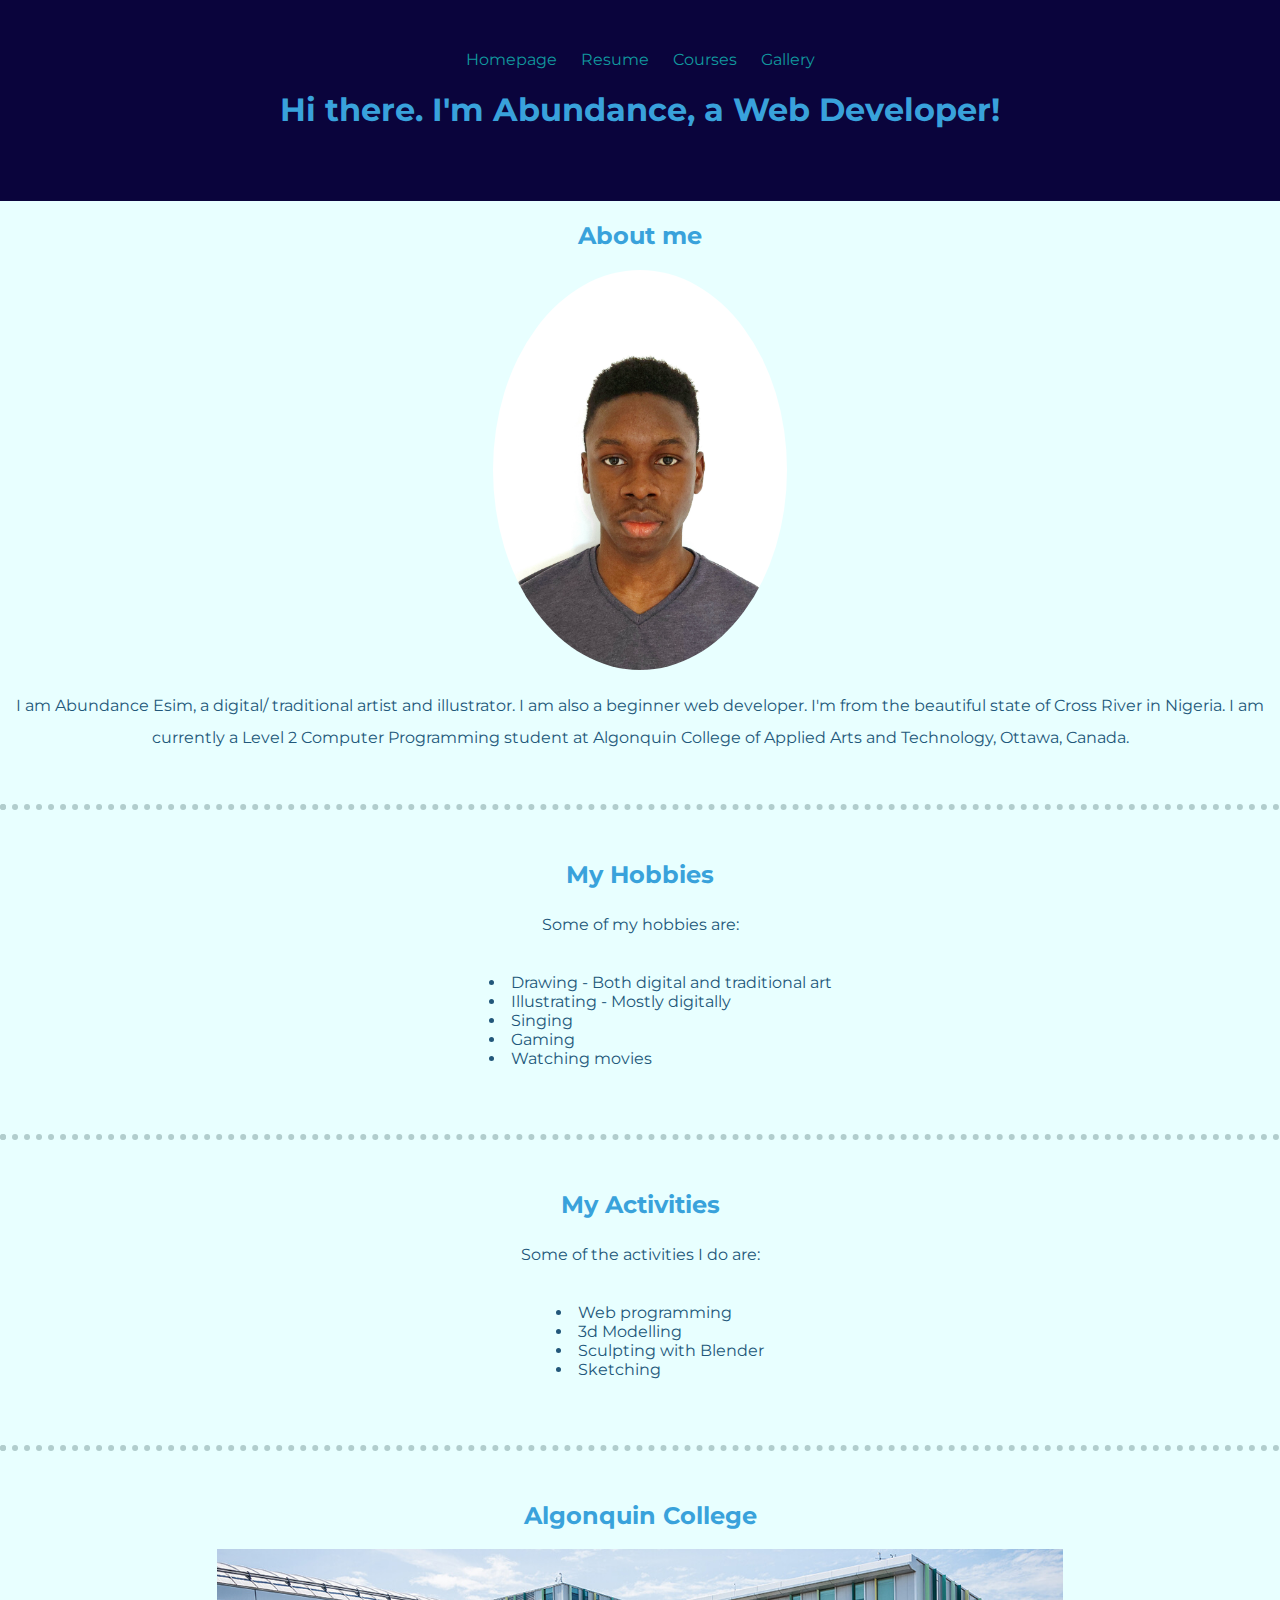
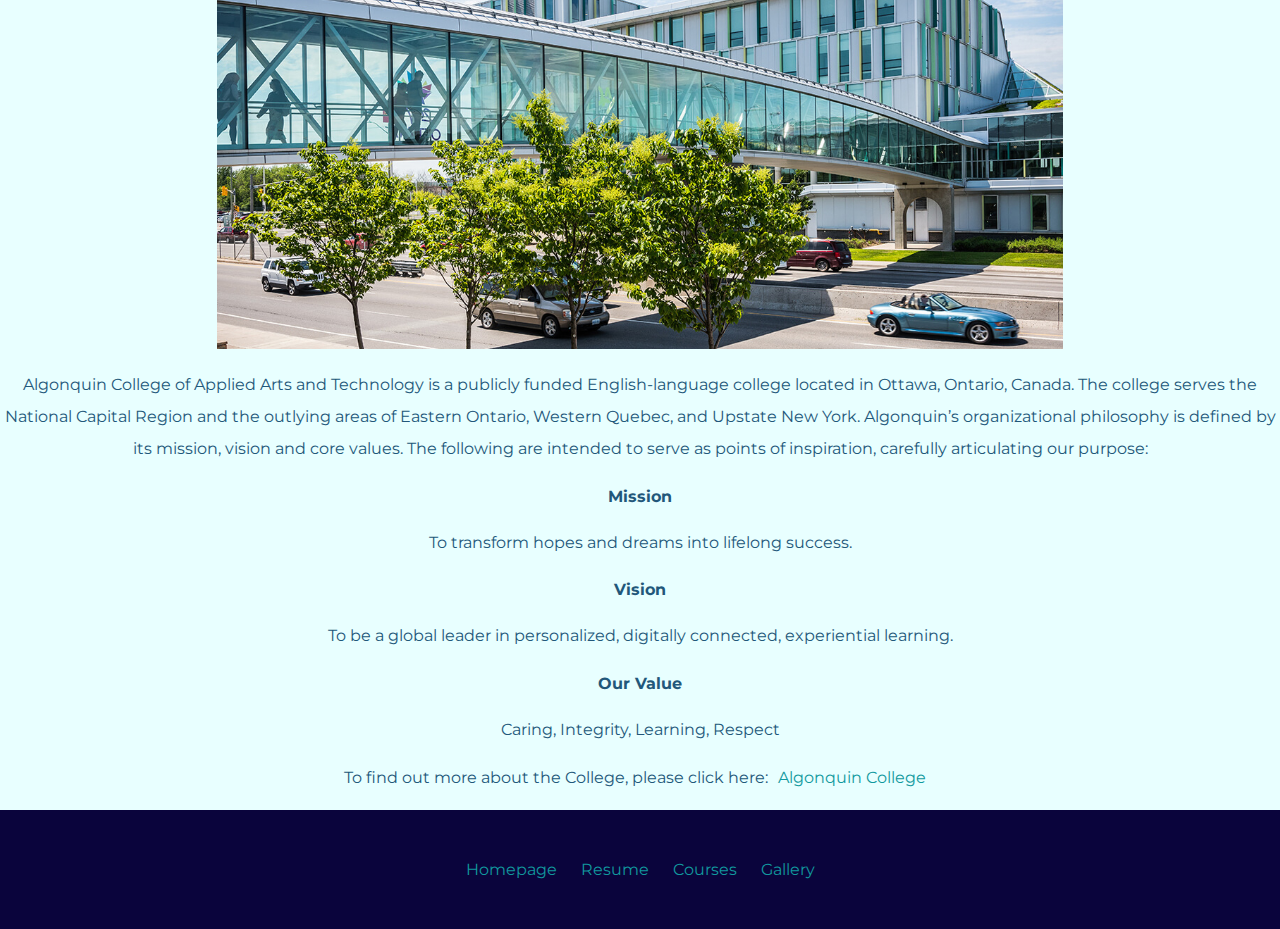
<file: index.html>
<!DOCTYPE html>
<html lang="en" dir="ltr">
  <head>
    <meta charset="utf-8">
    <title>Homepage</title>
    <link rel="icon" href="favicon.ico">
    <link rel="stylesheet" type="text/css" href="css/styles.css">
    <link rel="preconnect" href="https://fonts.gstatic.com"><!--External fonts imported from fonts.google.com-->
    <link href="https://fonts.googleapis.com/css2?family=Dancing+Script:wght@700&family=Della+Respira&family=Montserrat&display=swap" rel="stylesheet">
  </head>
  <body>
    <!--Div containing title of page and top navigation bar-->
    <div class="title">
      <a class="top-nav" href="index.html">Homepage</a>
      <a class="top-nav" href="resume.html">Resume</a>
      <a class="top-nav" href="courses.html">Courses</a>
      <a class="top-nav" href="gallery.html">Gallery</a>
      <h1>Hi there. I'm Abundance, a Web Developer!</h1>
    </div>
    <div class="about-me">
    <!--Div containing personal info-->
      <h2>About me</h2>
      <img class="abundance" src="images/abundance.jpg" height="400" alt="abundance-img">
      <p>I am Abundance Esim, a digital/ traditional artist and illustrator. I am also a beginner web developer. I'm from the beautiful state of Cross River in Nigeria.
      I am currently a Level 2 Computer Programming student at Algonquin College of Applied Arts and Technology, Ottawa, Canada.</p>
    </div>
    <hr>
    <!--Div containing hobbies-->
    <div class="hobbies">
      <h2>My Hobbies</h2>
      <p>Some of my hobbies are:</p>
      <ul>
        <li>Drawing - Both digital and traditional art</li>
        <li>Illustrating - Mostly digitally</li>
        <li>Singing</li>
        <li>Gaming</li>
        <li>Watching movies</li>
      </ul>
    </div>
    <hr>
    <!--Div containing activities-->
    <div class="activities">
      <h2>My Activities</h2>
      <p>Some of the activities I do are:</p>
      <ul>
        <li>Web programming</li>
        <li>3d Modelling</li>
        <li>Sculpting with Blender</li>
        <li>Sketching</li>
      </ul>
    </div>
    <hr>
    <!--Div containing school information-->
    <div class="algonquin">
      <h2>Algonquin College</h2>
    <!--name, small info, picture, link to website-->
      <img src="images/algonquin.jpg" height="400" alt="algonquin-img">
      <p>Algonquin College of Applied Arts and Technology is a publicly funded English-language college located in Ottawa, Ontario, Canada.
        The college serves the National Capital Region and the outlying areas of Eastern Ontario, Western Quebec, and Upstate New York.
        Algonquin’s organizational philosophy is defined by its mission, vision and core values. The following are intended to serve as points
         of inspiration, carefully articulating our purpose:</p>
      <div class="mission-row">
        <h4>Mission</h4>
        <p>To transform hopes and dreams into lifelong success.</p>
        <h4>Vision</h4>
        <p>To be a global leader in personalized, digitally connected, experiential learning.</p>
        <h4>Our Value</h4>
        <p>Caring, Integrity, Learning, Respect</p>
      </div>
        <p>To find out more about the College, please click here:<a href="https://www.algonquincollege.com/">Algonquin College</a> </p>
    </div>
    <!--Div containing navigation bar-->
    <div class="nav-bar">
      <a href="index.html">Homepage</a>
      <a href="resume.html">Resume</a>
      <a href="courses.html">Courses</a>
      <a href="gallery.html">Gallery</a>
    </div>
  </body>
</html>
</file>
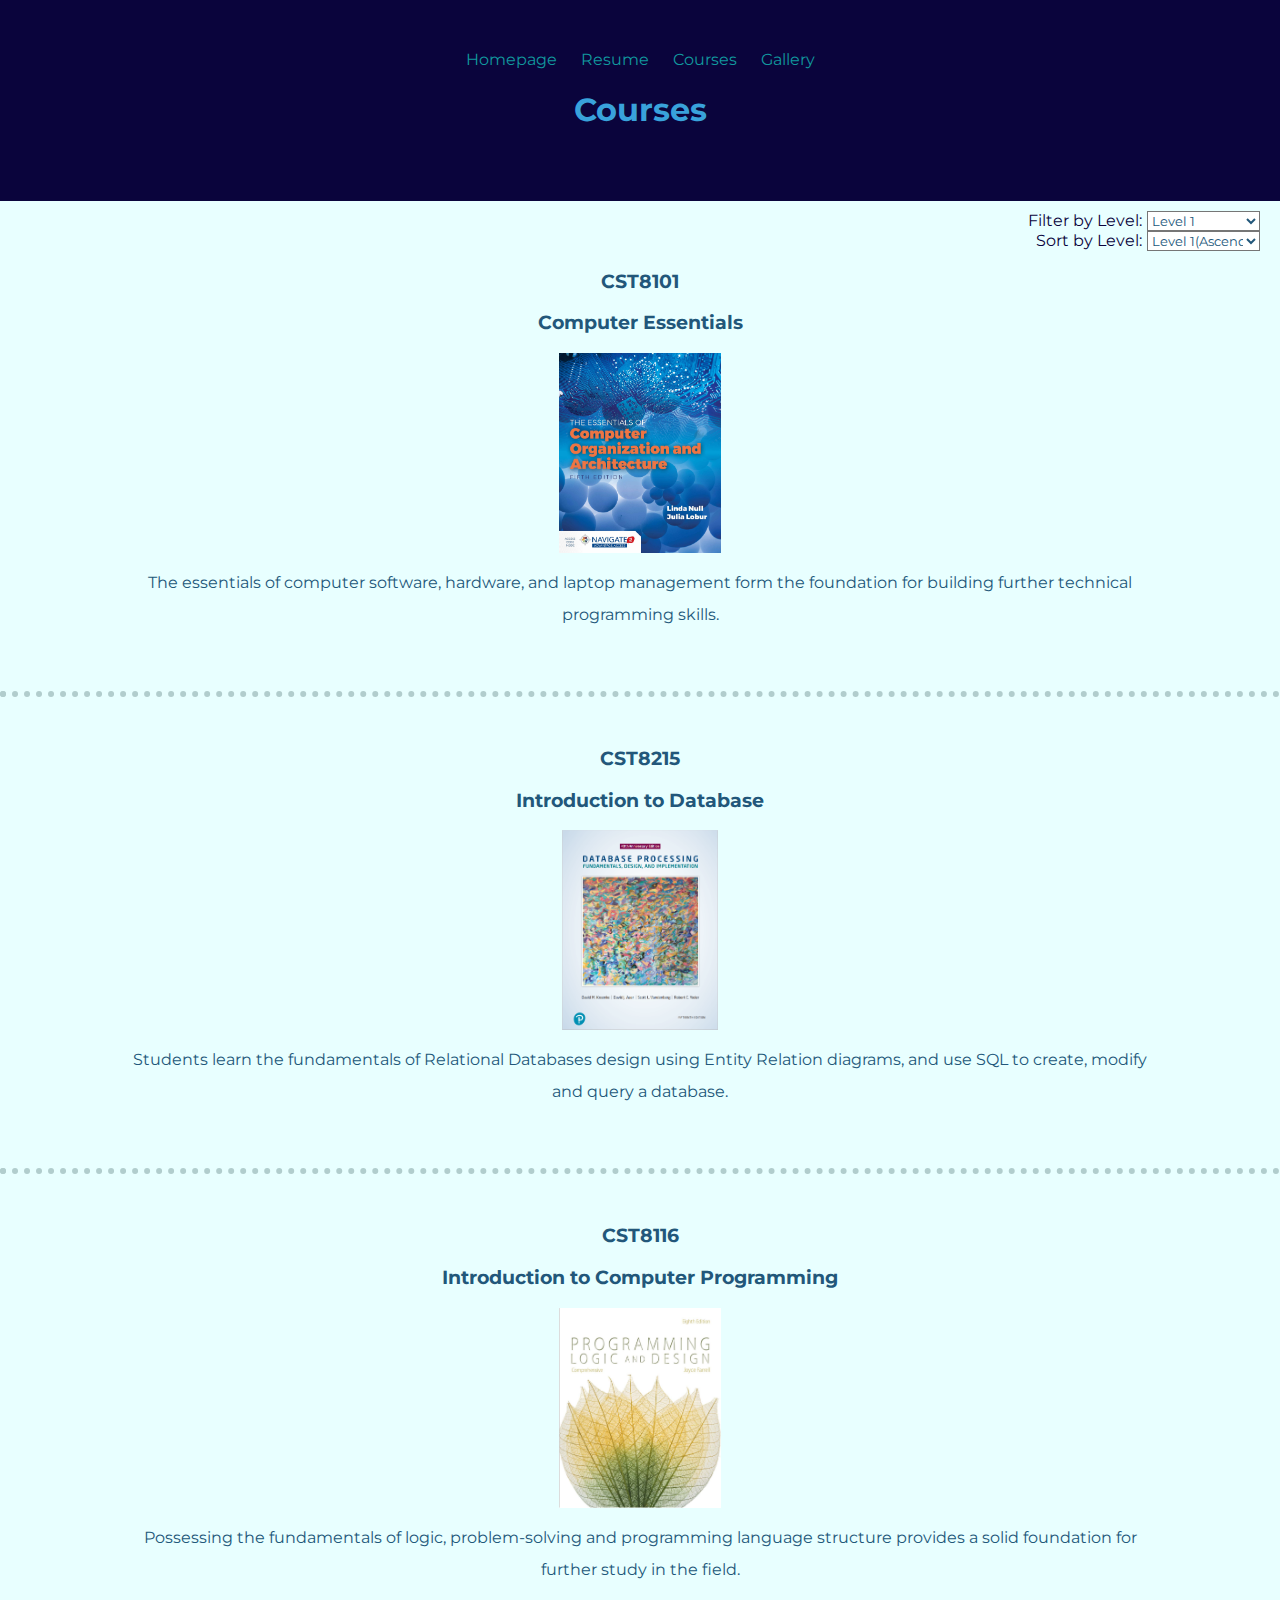
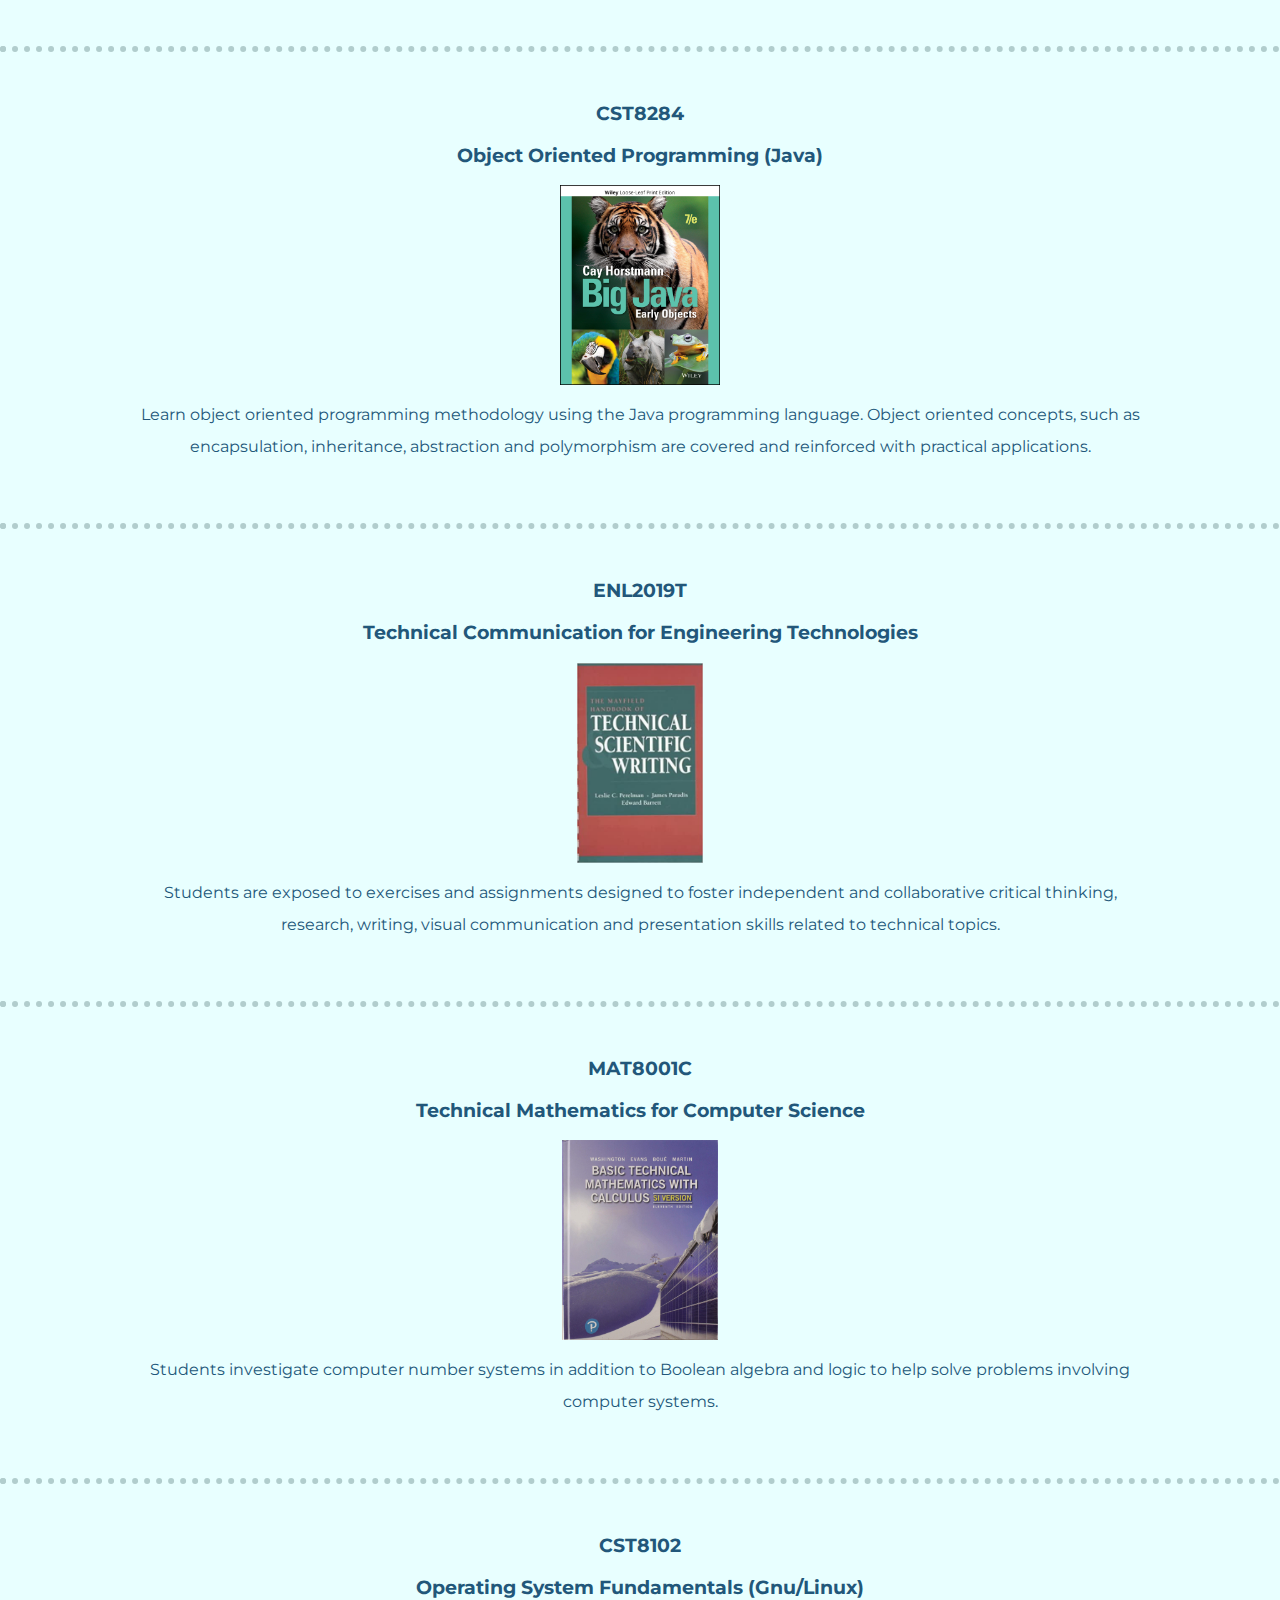
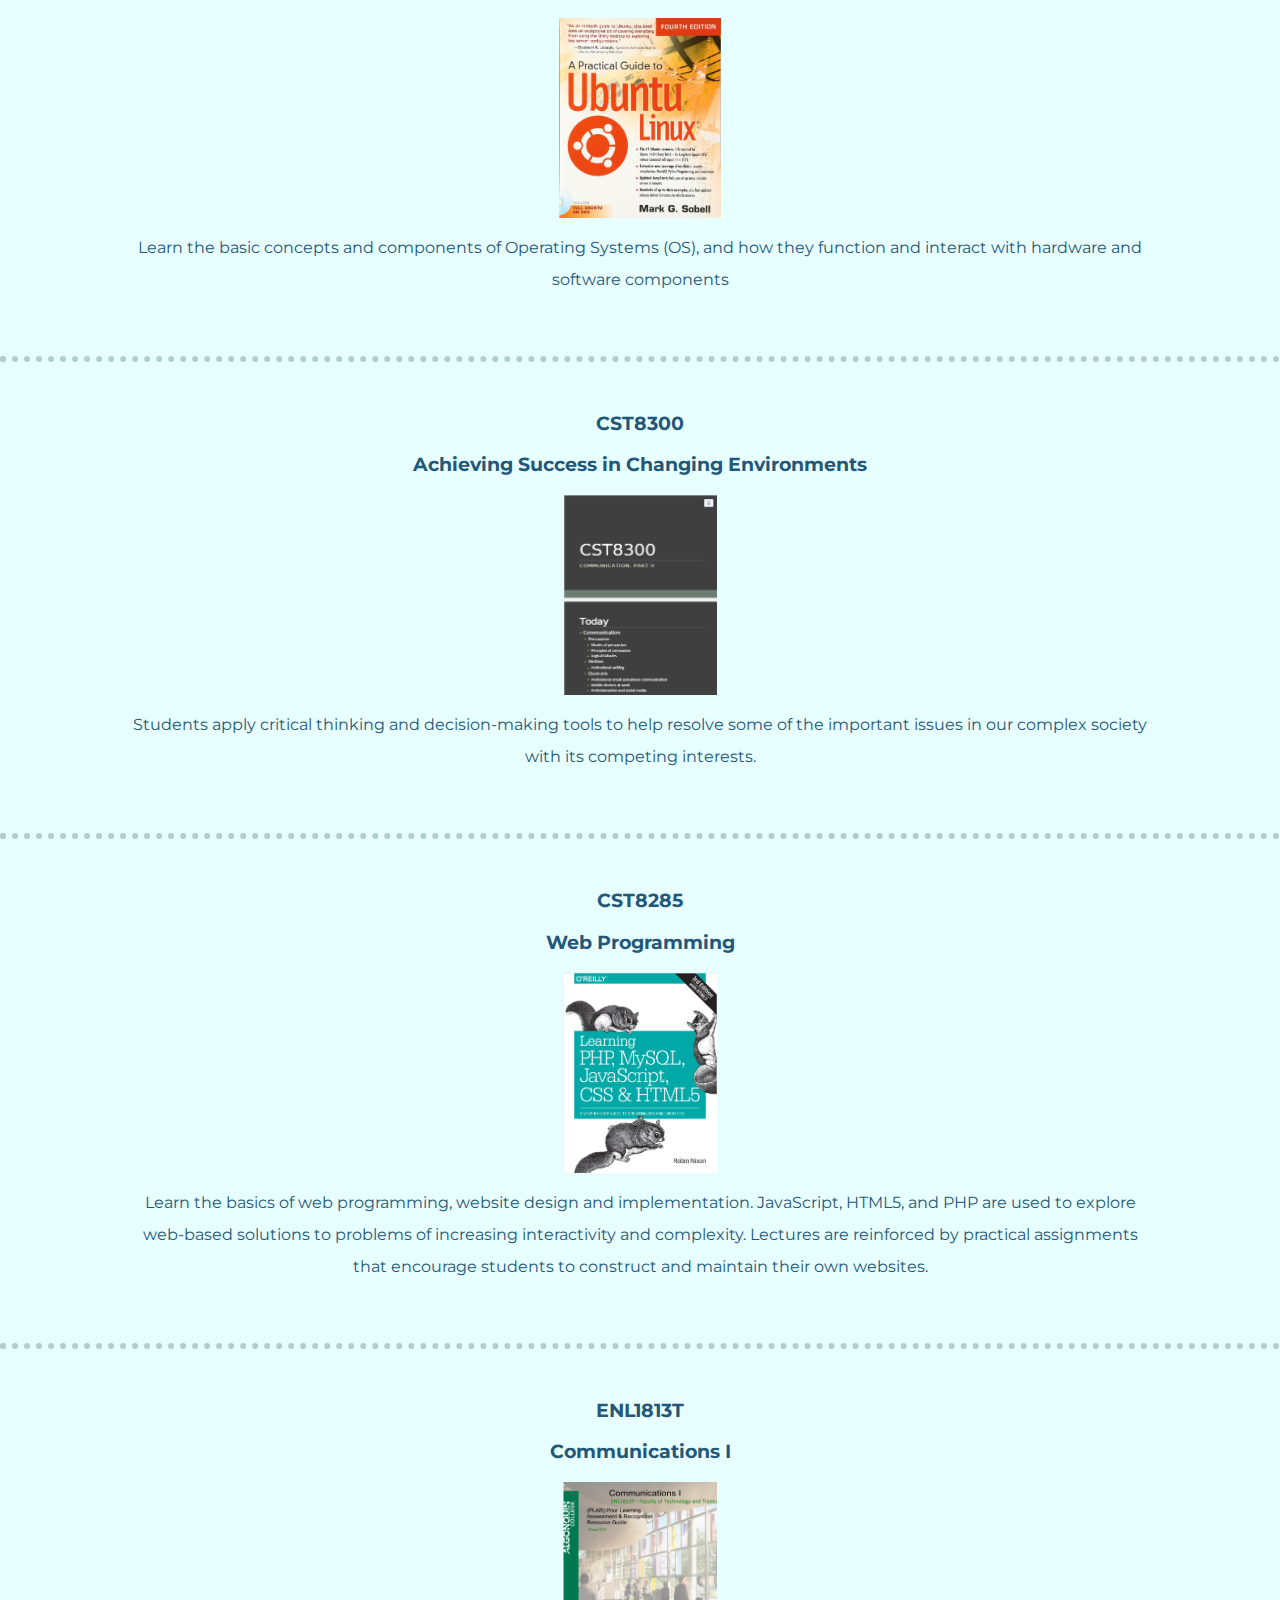
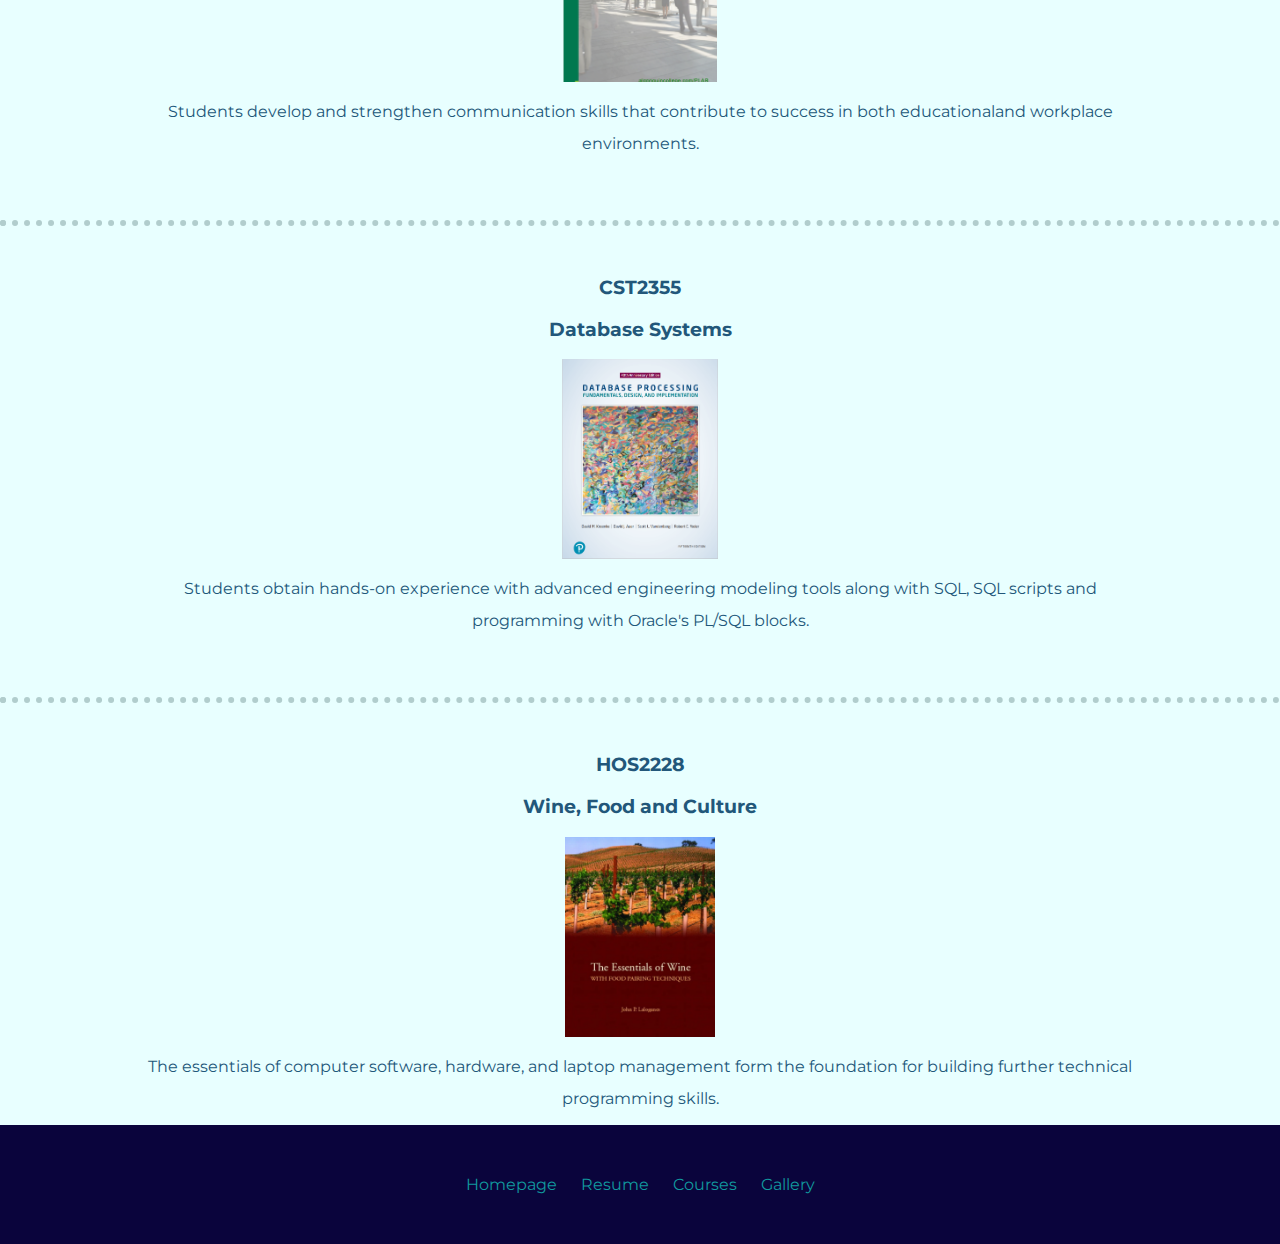
<file: courses.html>
<!DOCTYPE html>
<html lang="en" dir="ltr">
  <head>
    <meta charset="utf-8">
    <title>Courses</title>
    <link rel="icon" href="favicon.ico">
    <link rel="stylesheet" type="text/css" href="css/styles.css">
    <!--use external font styles. Import font styles here-->
    <link rel="preconnect" href="https://fonts.gstatic.com"><!--External fonts imported from fonts.google.com-->
    <link href="https://fonts.googleapis.com/css2?family=Dancing+Script:wght@700&family=Della+Respira&family=Montserrat&display=swap" rel="stylesheet">
  </head>
  <body>
    <!--Div containing title of page and top navigation bar-->
    <div class="title">
      <a class="top-nav" href="index.html">Homepage</a>
      <a class="top-nav" href="resume.html">Resume</a>
      <a class="top-nav" href="courses.html">Courses</a>
      <a class="top-nav" href="gallery.html">Gallery</a>
      <h1>Courses</h1>
    </div>
    <!--Div for navigation elements-->
    <div class="navigation">
      <!--Div for search bar-->
      <!--<div class="search-bar" id="search-bar">
        <input type="text" placeholder="Search..." onkeyup="displaySearch()">
      </div> -->
      <div class="filter">
        <label for="filter">Filter by Level:</label>
        <select name="" id="filter" onchange="filtered()">
          <option value="Level 1" id="level-1">Level 1</option>
          <option value="Level 2" id="level-2">Level 2</option>
        </select>
    </div>

    <div class="sort">
      <label for="sort">Sort by Level:</label>
      <select name="" onchange="sorted()"; id="sort">
        <option value="level1" id="level-1">Level 1(Ascending)</option>
        <option value="level2" id="level-2">Level 2(Descending)</option>
      </select>
    </div>

    <div id="courses"></div>
    <div id="sorted"></div>
    <div id="levelOne"></div>
    <div id="levelTwo"></div>
    
    <!--Div containing navigation bar-->
    <script src="script.js"></script>
    <div class="nav-bar">
      <a href="index.html">Homepage</a>
      <a href="resume.html">Resume</a>
      <a href="courses.html">Courses</a>
      <a href="gallery.html">Gallery</a>
    </div>
    
  </body>
</html>
</file>
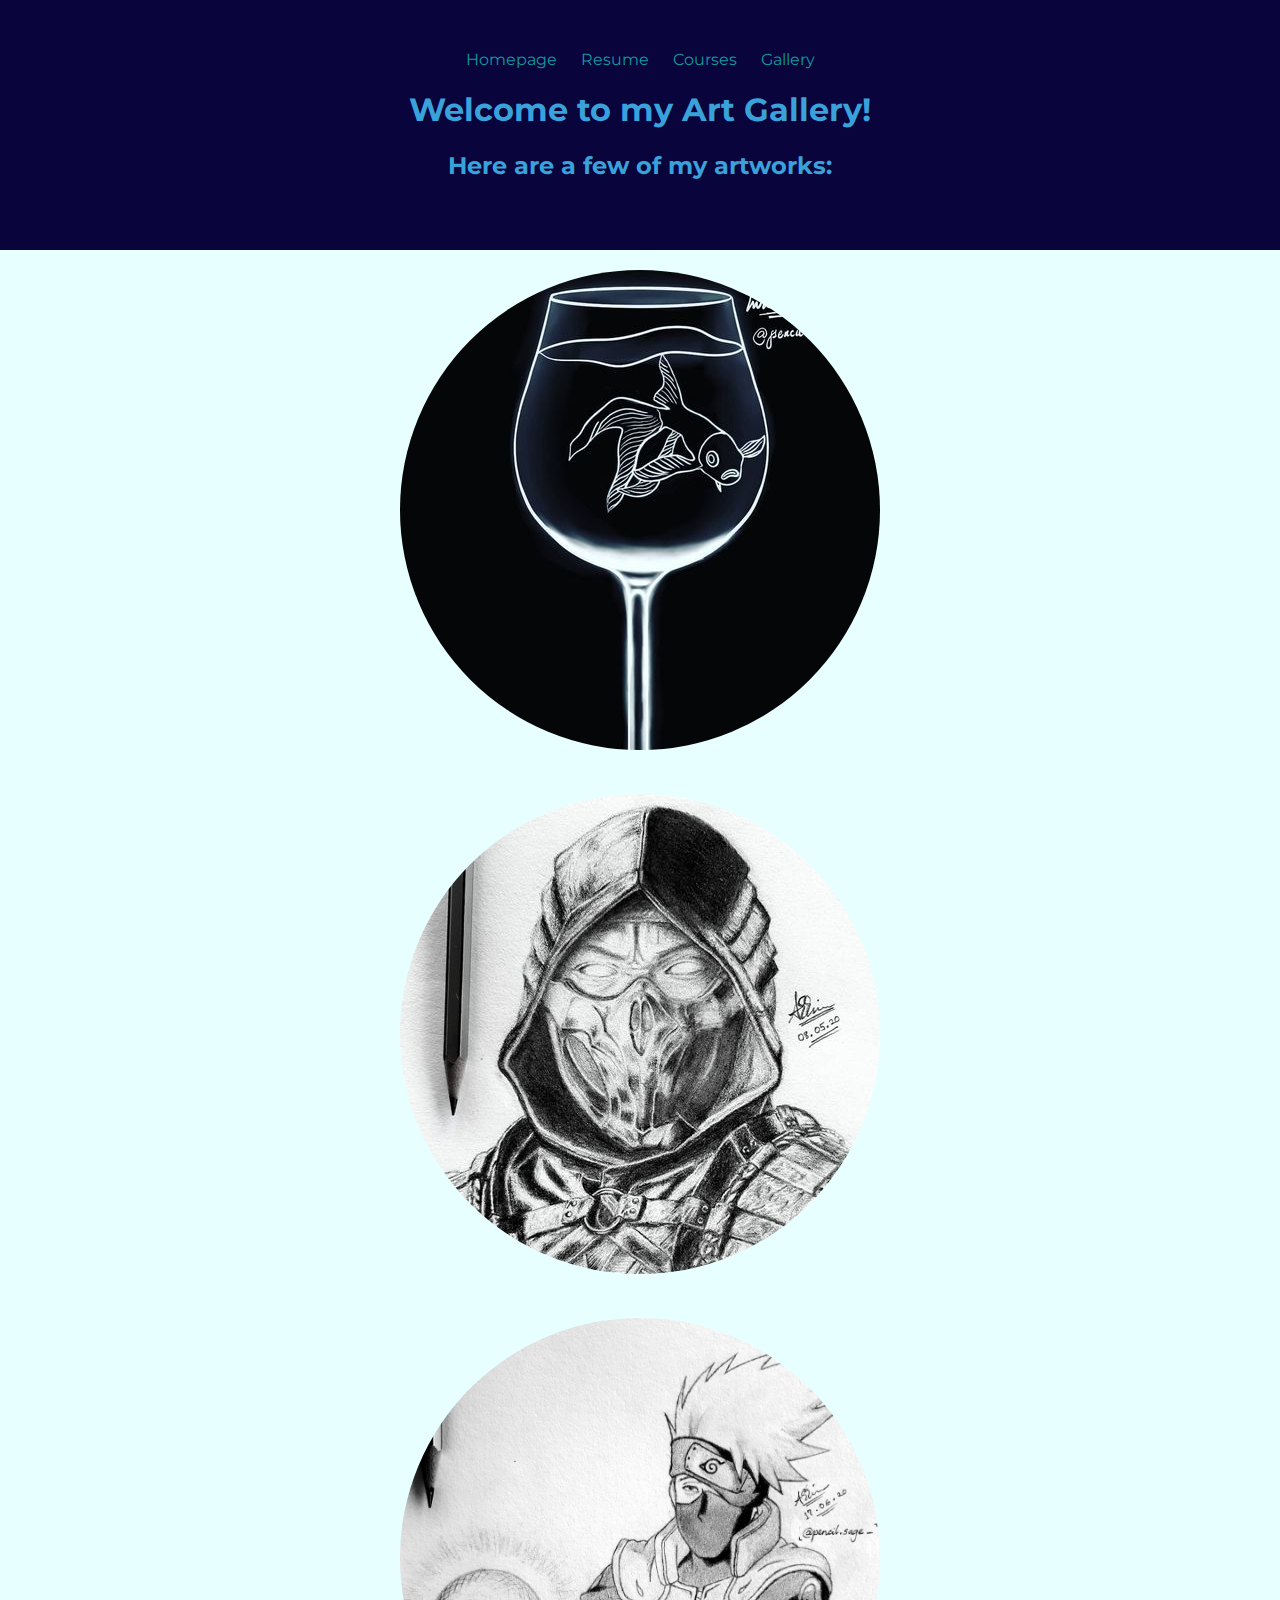
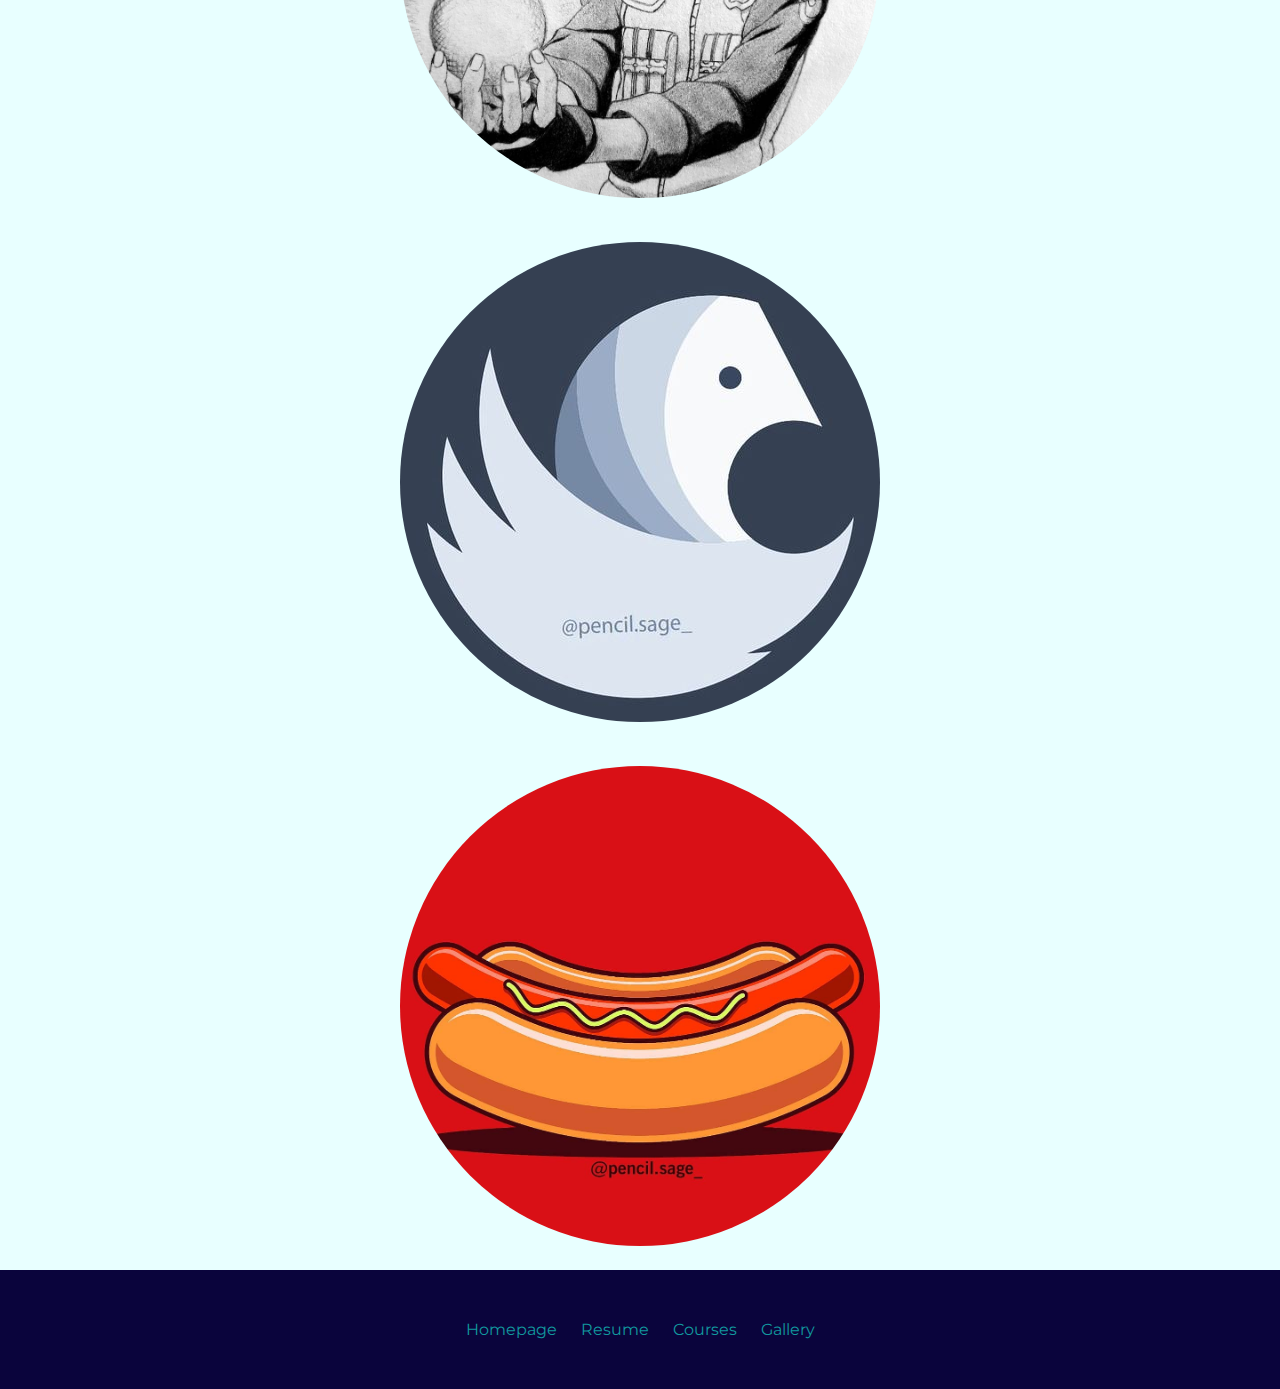
<file: gallery.html>
<!DOCTYPE html>
<html lang="en" dir="ltr">
  <head>
    <meta charset="utf-8">
    <title>Gallery</title>
    <link rel="icon" href="favicon.ico">
    <link rel="stylesheet" type="text/css" href="css/styles.css">
    <!--use external font styles. Import font styles here-->
    <link rel="preconnect" href="https://fonts.gstatic.com"><!--External fonts imported from fonts.google.com-->
    <link href="https://fonts.googleapis.com/css2?family=Dancing+Script:wght@700&family=Della+Respira&family=Montserrat&display=swap" rel="stylesheet">
  </head>
  <body>
    <!--Div containing title of page and top navigation bar-->
    <div class="title">
      <a class="top-nav" href="index.html">Homepage</a>
      <a class="top-nav" href="resume.html">Resume</a>
      <a class="top-nav" href="courses.html">Courses</a>
      <a class="top-nav" href="gallery.html">Gallery</a>
      <h1>Welcome to my Art Gallery!</h1>
      <h2>Here are a few of my artworks:</h2>
    </div>
    <!--Div containing images of various types of artworks-->
    <div class="skills">
      <div class="skill-row">
        <img class="skill" src="images/fish-in-cup.jpg" alt="fish-in-cup">
      </div>
      <div class="skill-row">
        <img class="skill" src="images/scorpion.jpg" alt="scorpion-mortal-kombat">
        <img class="skill" src="images/kakashi.jpg" alt="kakashi-sensei">
      </div>
      <div class="skill-row">
        <img class="skill" src="images/logo.jpg" alt="bird-logo">
        <img class="skill" src="images/hot-dog.jpg" alt="hot-dog-illustration">
      </div>

    </div>
    <!--Div containing navigation bar-->
    <div class="nav-bar">
      <a href="index.html">Homepage</a>
      <a href="resume.html">Resume</a>
      <a href="courses.html">Courses</a>
      <a href="gallery.html">Gallery</a>
    </div>
  </body>
</html>
</file>
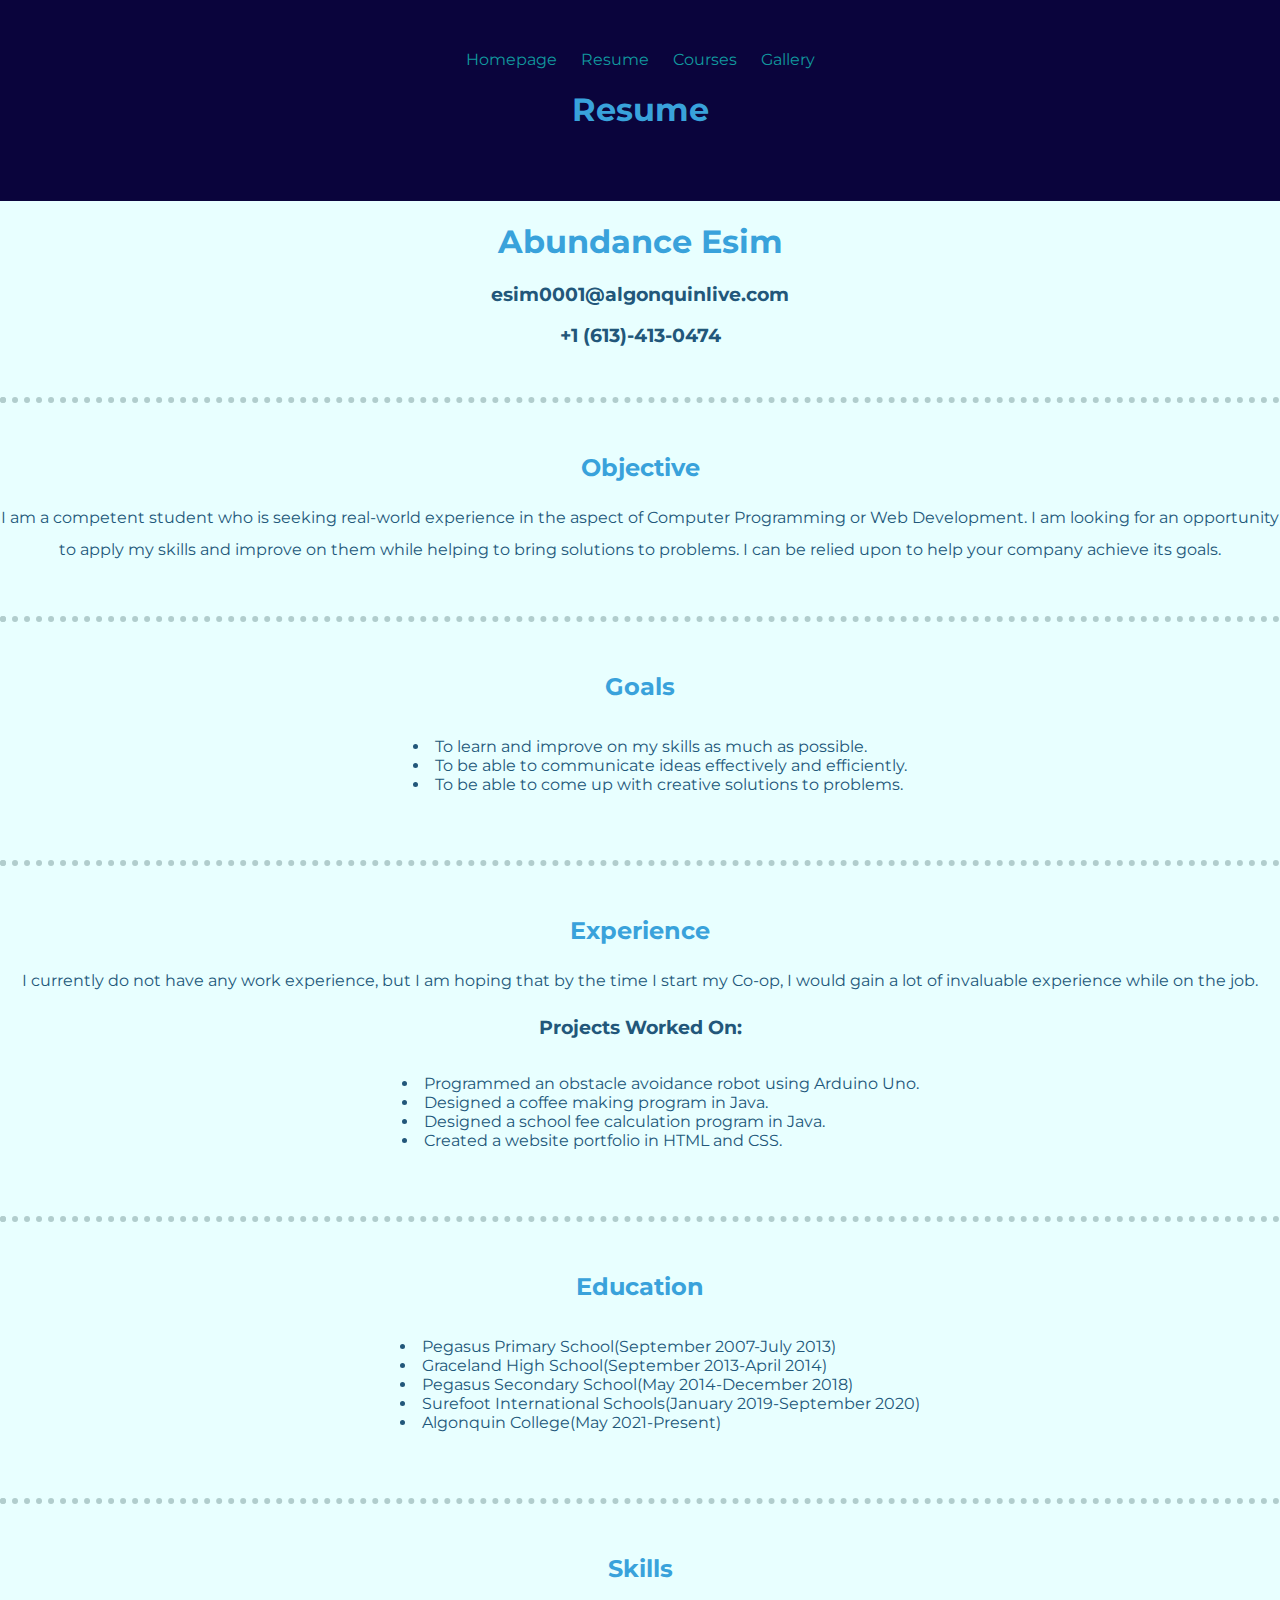
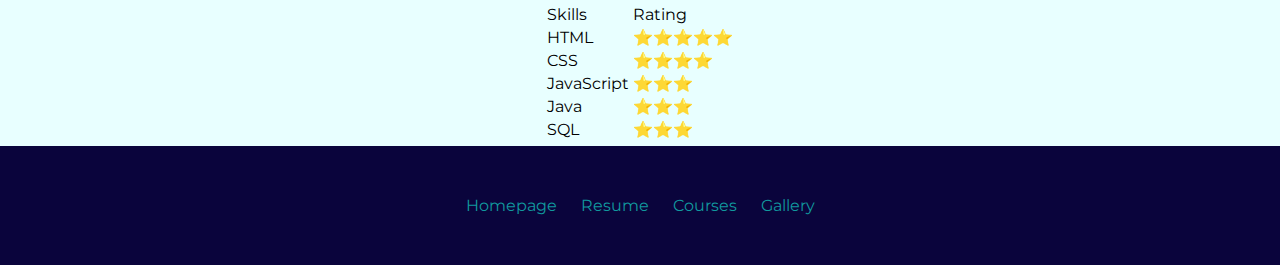
<file: resume.html>
<!DOCTYPE html>
<html lang="en" dir="ltr">
  <head>
    <meta charset="utf-8">
    <title>Resume</title>
    <link rel="icon" href="favicon.ico">
    <link rel="stylesheet" type="text/css" href="css/styles.css">
    <!--use external font styles. Import font styles here-->
    <link rel="preconnect" href="https://fonts.gstatic.com"><!--External fonts imported from fonts.google.com-->
    <link href="https://fonts.googleapis.com/css2?family=Dancing+Script:wght@700&family=Della+Respira&family=Montserrat&display=swap" rel="stylesheet">
  </head>
  <body>
    <!--Div containing title of page and top navigation bar-->
    <div class="title">
      <a class="top-nav" href="index.html">Homepage</a>
      <a class="top-nav" href="resume.html">Resume</a>
      <a class="top-nav" href="courses.html">Courses</a>
      <a class="top-nav" href="gallery.html">Gallery</a>
      <h1>Resume</h1>
    </div>
    <!--Div containing address and phone number-->
    <div class="address">
      <h1>Abundance Esim</h1>
      <div class="address">
        <h3>esim0001@algonquinlive.com</h3>
        <h3>+1 (613)-413-0474</h3>
      </div>
    </div>
    <hr>
    <!--Div containing personal objectives-->
    <div class="objective">
      <h2>Objective</h2>
      <p>I am a competent student who is seeking real-world experience in the aspect of Computer Programming or Web Development.
         I am looking for an opportunity to apply my skills and improve on them while helping to bring solutions to problems.
         I can be relied upon to help your company achieve its goals.</p>
    </div>
    <hr>
    <!--Div containing goals-->
    <div class="goals">
      <h2>Goals</h2>
      <ul>
        <li>To learn and improve on my skills as much as possible.</li>
        <li>To be able to communicate ideas effectively and efficiently.</li>
        <li>To be able to come up with creative solutions to problems.</li>
      </ul>
    </div>
    <hr>
    <!--Div for experience-->
    <div class="experience">
      <h2>Experience</h2>
      <p>I currently do not have any work experience, but I am hoping that by the time I start my Co-op, I would gain a lot of invaluable experience while on the job.</p>
      <h3>Projects Worked On:</h3>
      <ul>
        <li>Programmed an obstacle avoidance robot using Arduino Uno.</li>
        <li>Designed a coffee making program in Java.</li>
        <li>Designed a school fee calculation program in Java.</li>
        <li>Created a website portfolio in HTML and CSS.</li>
      </ul>
    </div>
    <hr>
    <div class="education">
      <h2>Education</h2>
      <ul>
        <li>Pegasus Primary School(September 2007-July 2013)</li>
        <li>Graceland High School(September 2013-April 2014)</li>
        <li>Pegasus Secondary School(May 2014-December 2018)</li>
        <li>Surefoot International Schools(January 2019-September 2020)</li>
        <li>Algonquin College(May 2021-Present)</li>
      </ul>
    </div>
    <hr>
    <!--Div containing skills table-->
    <div class="skills">
      <h2>Skills</h2>
      <table>
        <thead>
          <tr>
            <td>Skills</td>
            <td>Rating</td>
          </tr>
        </thead>
        <tbody>
          <tr>
            <td>HTML</td>
            <td>⭐⭐⭐⭐⭐</td>
          </tr>
          <tr>
            <td>CSS</td>
            <td>⭐⭐⭐⭐</td>
          </tr>
          <tr>
            <td>JavaScript</td>
            <td>⭐⭐⭐</td>
          </tr>
          <tr>
            <td>Java</td>
            <td>⭐⭐⭐</td>
          </tr>
          <tr>
            <td>SQL</td>
            <td>⭐⭐⭐</td>
          </tr>
        </tbody>
      </table>
    </div>
    <!--Div containing navigation bar-->
    <div class="nav-bar">
      <a href="index.html">Homepage</a>
      <a href="resume.html">Resume</a>
      <a href="courses.html">Courses</a>
      <a href="gallery.html">Gallery</a>
    </div>
  </body>
</html>
</file>
<file: css/styles.css>
/*general formatting for the entire Body*/
body {
  margin: 0;
  text-align:center;
  background-color: #e8ffff;
  font-family: arial, serif;
}

/*formatting for title div*/
.title{
  font-family: 'Montserrat', sans-serif;
  text-align: center;
  background-color: #0A043C;
  padding: 50px 0 50px;
}
/*formatting for all level 1 headings*/
h1{
    font-family: 'Montserrat', sans-serif;
    color: #39A2DB;
    font-size: 2rem;

}
/*formatting for all level 2 headings*/
h2{
    font-family: 'Montserrat', sans-serif;
    color: #39A2DB;

}
/*formatting for level 3 elements*/
h3 {
  font-family: 'Montserrat', sans-serif;
  color: #22577A;
}
/*formatting for the horizontal rule*/
hr {
  border: dotted #b1cdcd 6px;
  border-bottom: none;
  width: 100%;
  margin: 50px auto;
  /*background: #22577A;*/
}
/*formatting for hyper-links*/
a{
  color: #11999E;
  margin: 10px 10px;
  text-decoration: none
}

/*changes hyperlinks to white when hovered over*/
a:hover{
  color: white;
}
/*formatting for elements of class "abundance"*/
.abundance {
  border-radius: 100%;
}

.description {
  margin: 0 auto 0 auto;
  width: 80%;
  padding: 10px;
  text-align: center;
}
/*formatting for elements of class "resume"*/
.resume {
  color: #22577A;
}
/*formatting for elements of class "course"*/
.course {
  margin: 0 auto 0 auto;
  width: 80%;
  padding: 10px;
  text-align: center;
}
/*formatting for paragraph elements*/
p {
    /*font-family: 'Dancing Script', cursive;*/
    font-family: 'Montserrat', sans-serif;
    line-height: 2;
    color: #22577A;
    color: #22577A;
}
/*formatting for unordered lists*/
ul {
  font-family: 'Montserrat', sans-serif;
  color: #22577A;
  list-style-position: inside;
  display: inline-block;
  text-align: left;
}
/*formatting for elements of class "hobbies"*/
.hobbies {
  margin: 0 auto 0 auto;
  text-align: center;
}
/*formatting for elements of class "activities"*/
.activities {
  margin: 0 auto 0 auto;
  text-align: center;
}
/*general formatting for all Divs*/
div {
    margin: 0;
    background-color: #e8ffff;
}
/*formatting for elements of class "mission-row" */
.mission-row {
  font-family: 'Montserrat', sans-serif;
  color: #22577A;
}
/*formatting for elements of either "search-bar", "filter", or "sort" classes*/
.search-bar, .filter, .sort{
  text-align: right;
  position: relative;
  margin-right: 20px;
}

/*formatting for elements of class "nav-bar"*/
.nav-bar {
  /*list-style-type: none;*/
  font-family: 'Montserrat', sans-serif;
  text-align: center;
  background-color: #0A043C;
  padding: 50px 0 50px;
}

/*general formatting for table elements*/
table {
  margin: 0 auto;
  display: inline-block;
  text-align: left;
  font-family: 'Montserrat', sans-serif;
}
/*formatting for elements of class "skill"*/
.skill {
  width: 480px;
  height: 480px;
  border-radius: 100%;
  margin: 20px auto 20px auto;
}
/*formatting for elements of class "skill-row"*/
.skill-row {
  margin: 0 auto 0 auto;
  width: 50%;
  text-align: center;

}

.navigation {
  margin-top: 10px;
}
select {
  width: 9%;
  font-family: 'Montserrat', sans-serif;
  color: #22577A;
  background-color: white;
  
}

label {
  width: 8%;
  font-family: 'Montserrat', sans-serif;
  color: #0A043C;
}
/*EOF*/
</file>
